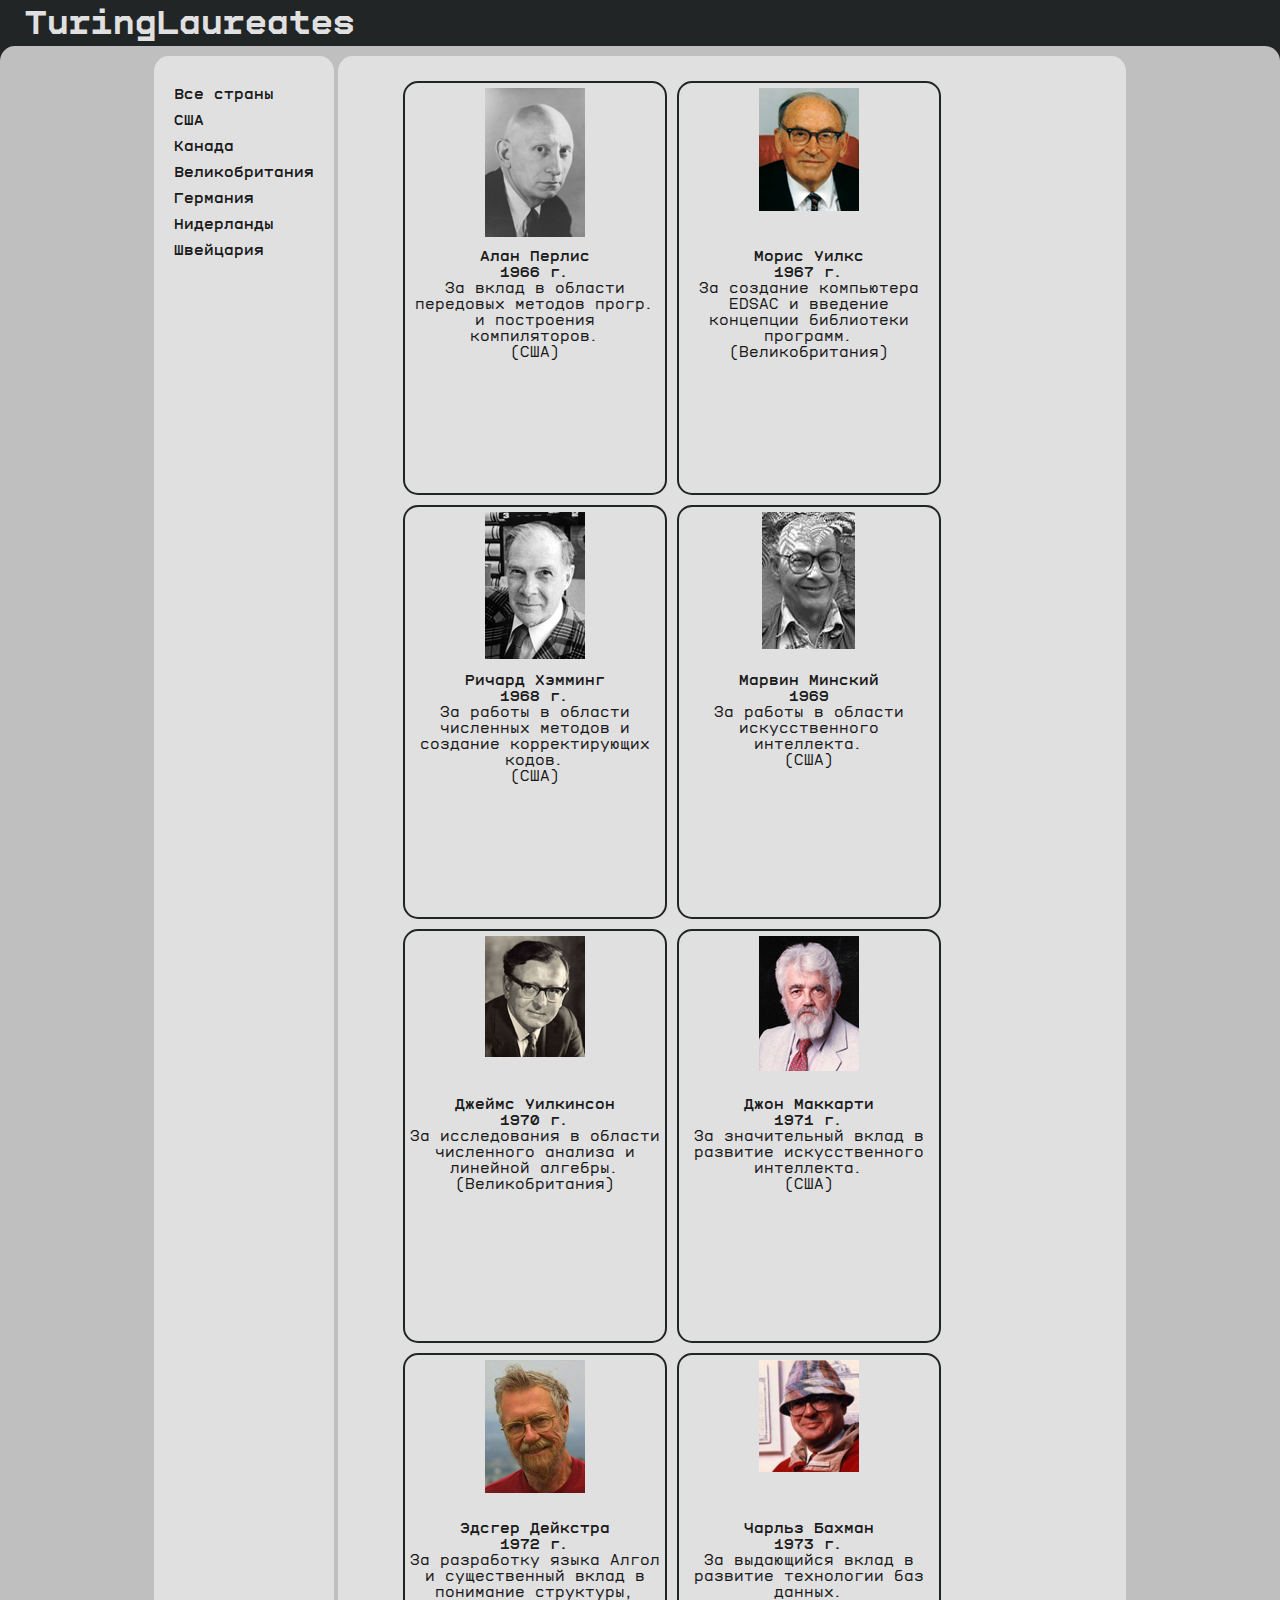
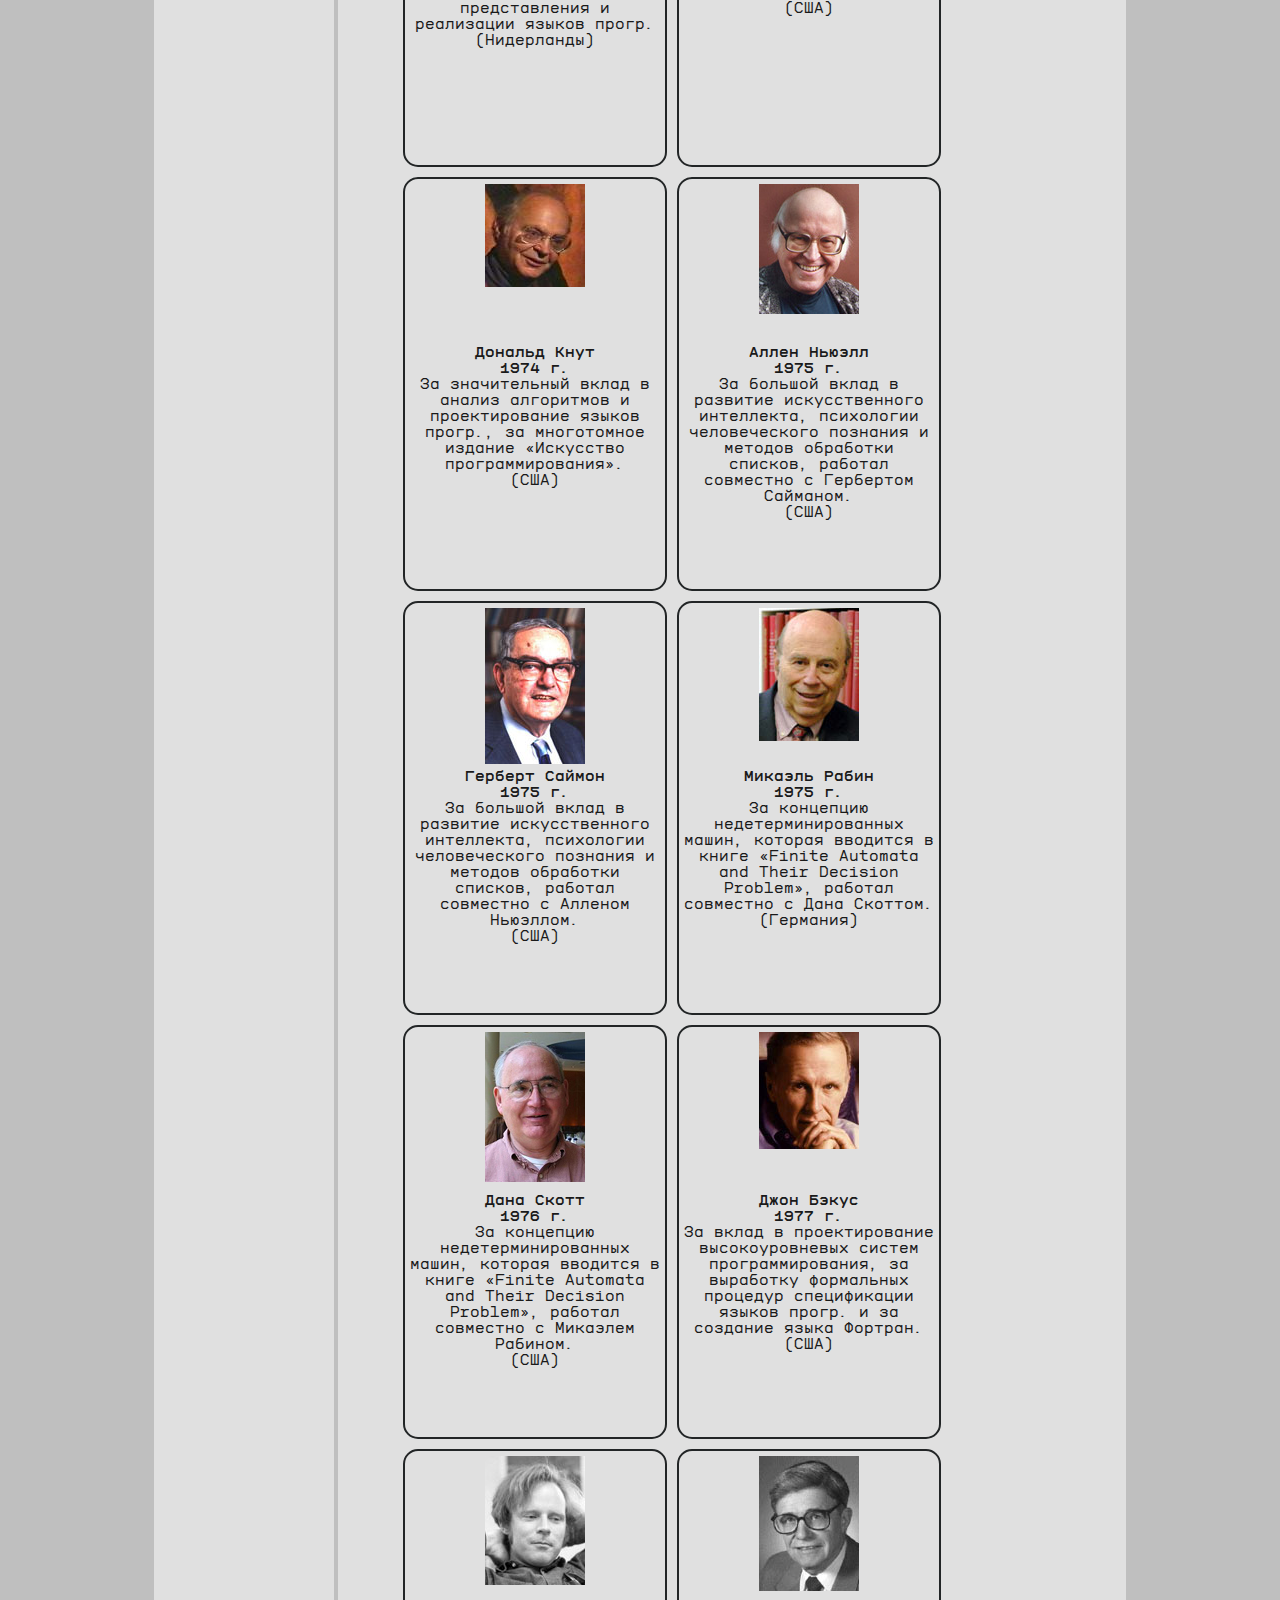
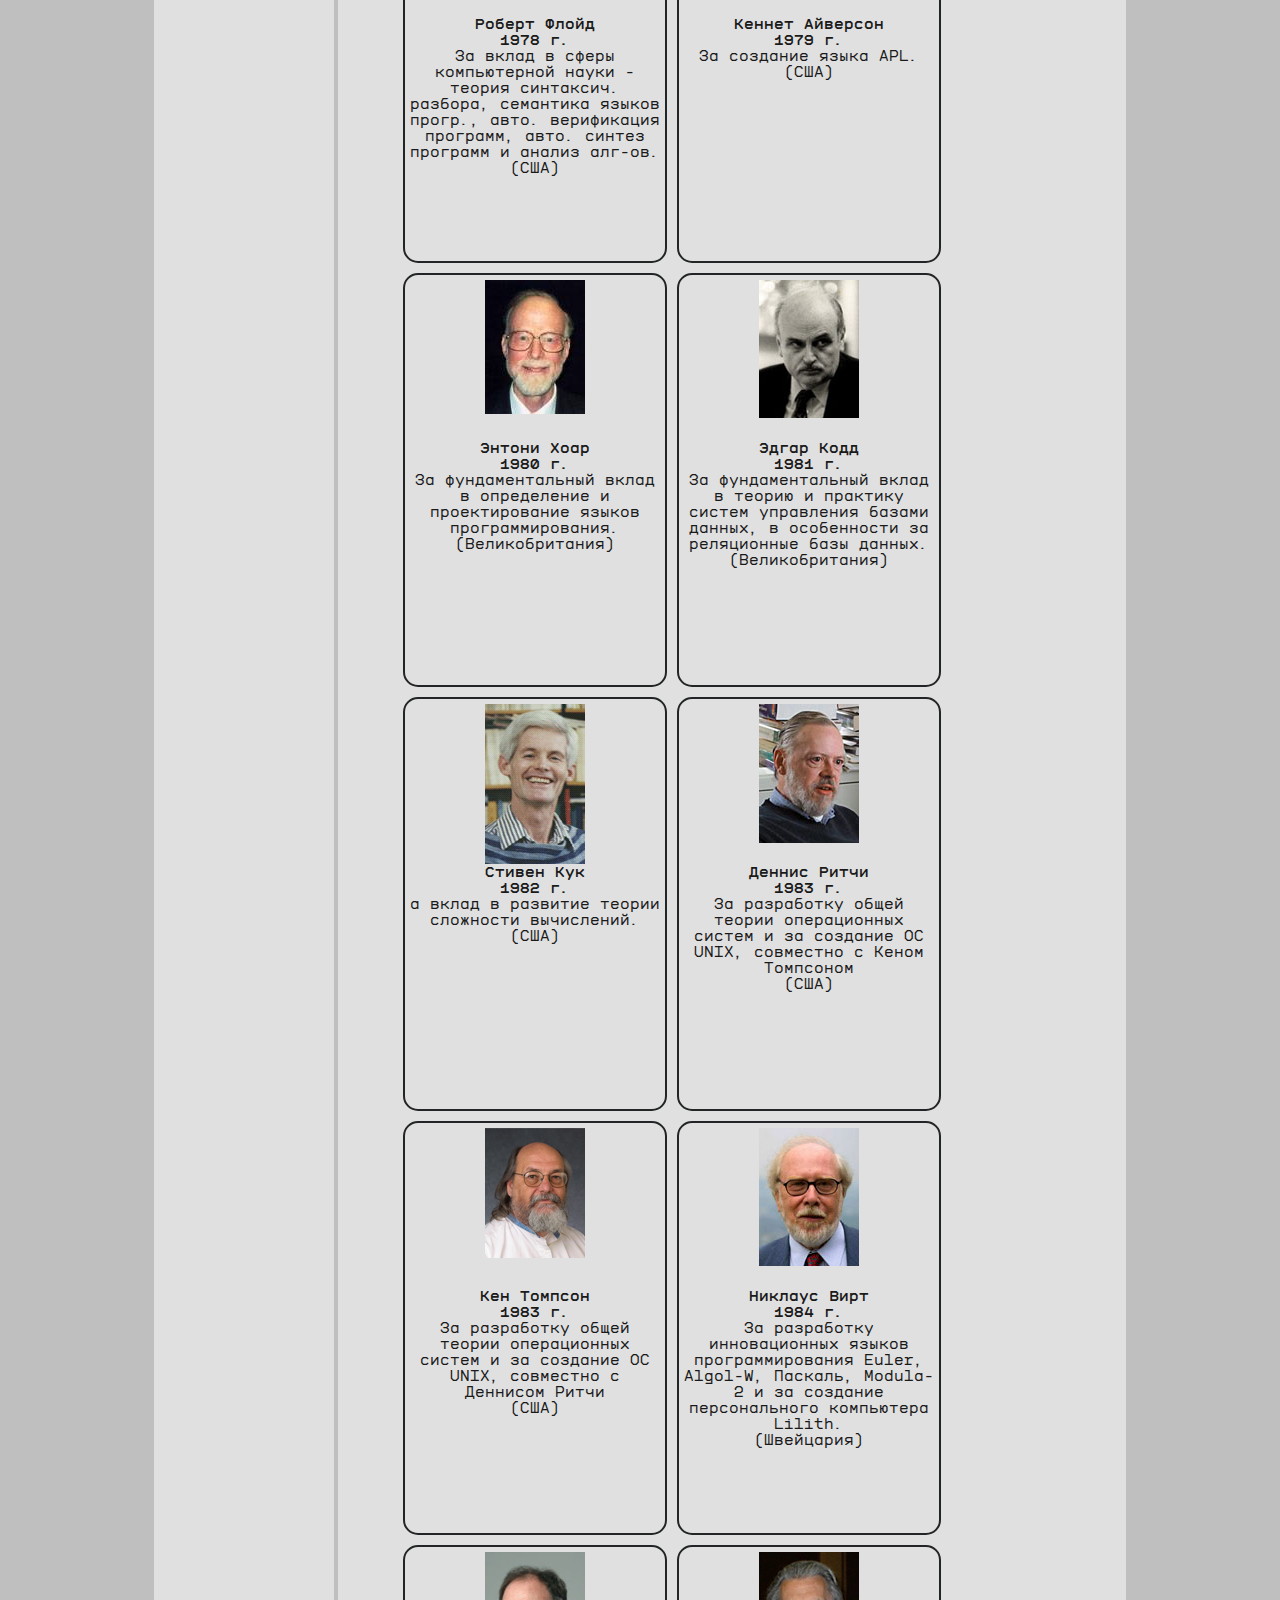
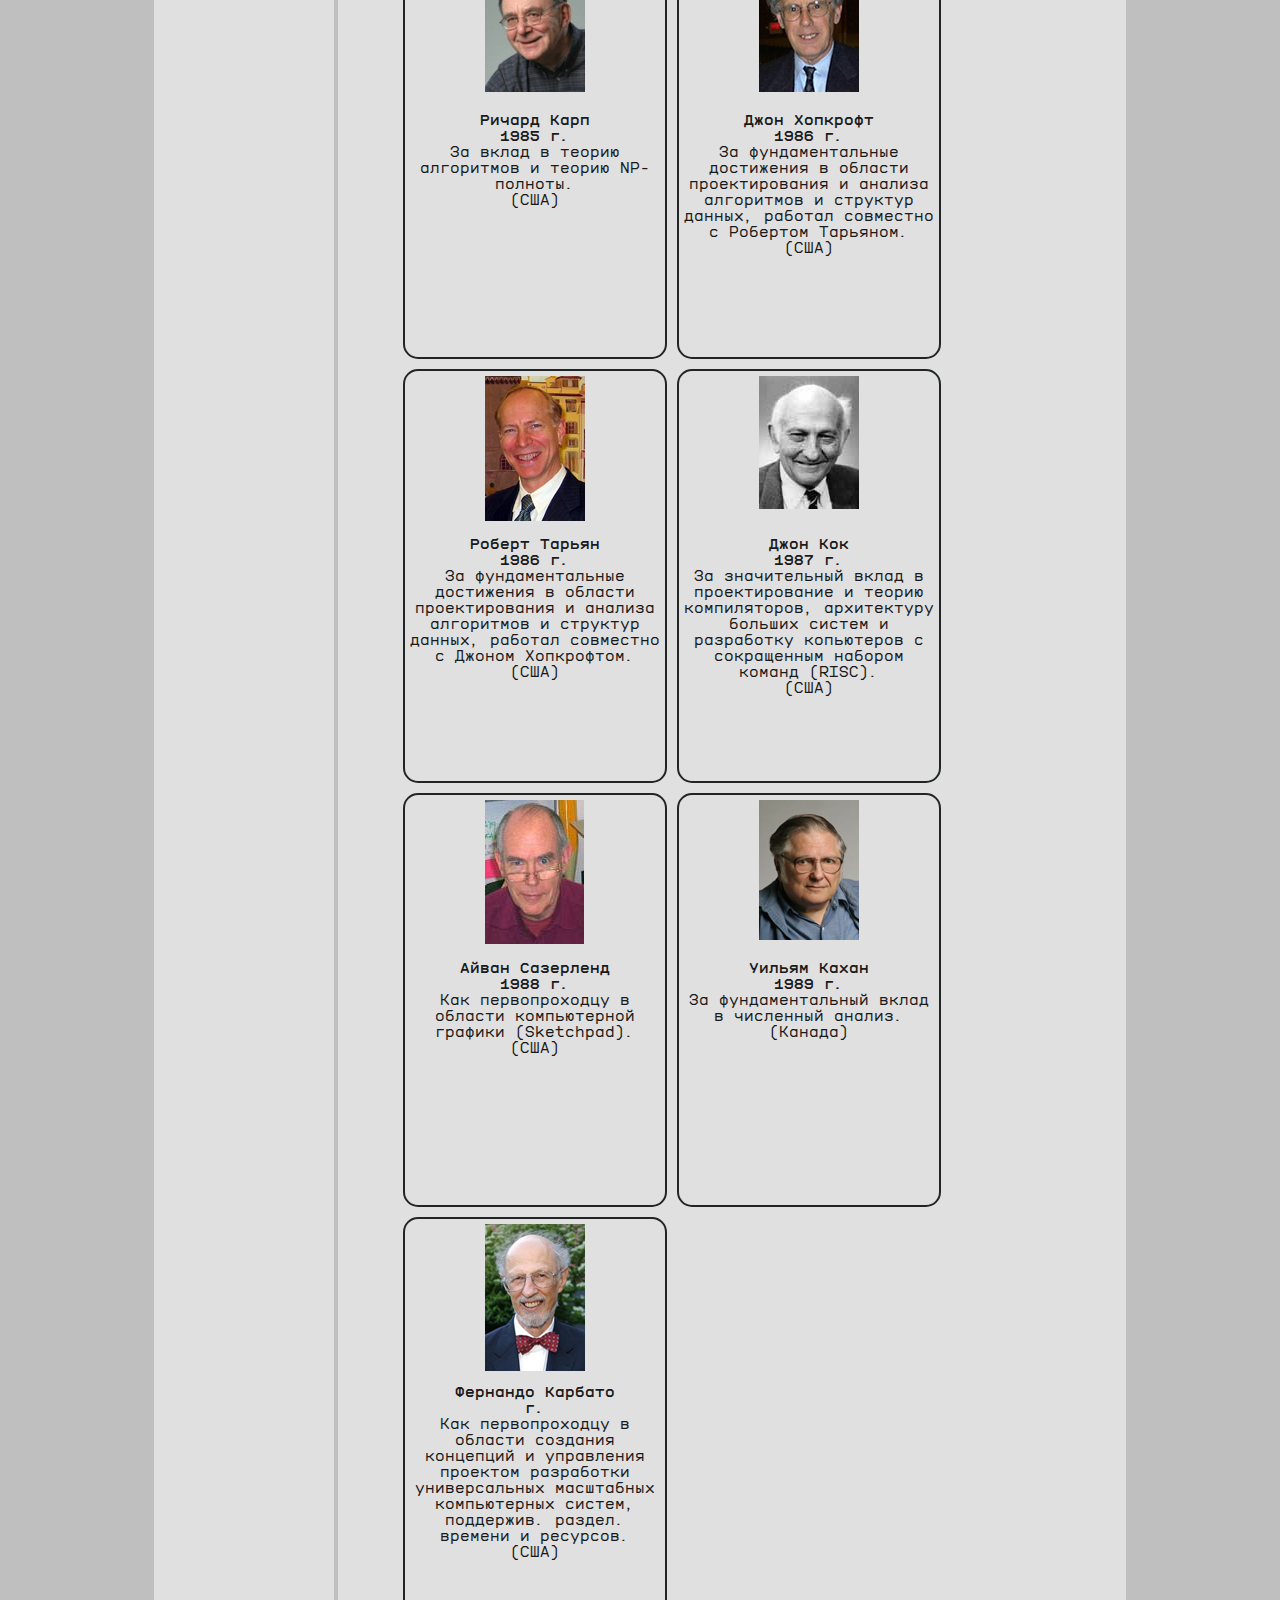
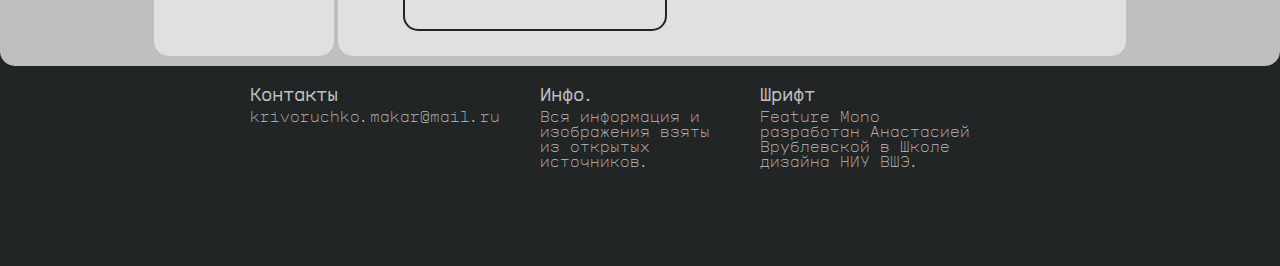
<file: index.html>
<!DOCTYPE html>
<html lang="en, ru">
    <head>
        <meta charset="UTF-8">
        <meta name="viewport" content="width=device-width, initial-scale=1.0">
        <title>TuringLaureates.ru</title>
        <link rel="stylesheet" href="style.css">
    </head>
    <body>
        <header>
            <nav class="navHeader">
                <a href="index.html">TuringLaureates</a>
            </nav>
        </header>
        <main>
            <aside>
                <a data-f="fromAllCountries" class="btn-AllCountries">Все страны</a>
                <a data-f="USA" class="btn-USA">США</a>
                <a data-f="Canada" class="btn-Canada">Канада</a>
                <a data-f="UK" class="btn-UK">Великобритания</a>
                <a data-f="Germany" class="btn-Germany">Германия</a>
                <a data-f="Niderlands" class="btn-Niderlands">Нидерланды</a>
                <a data-f="Switzerland" class="btn-USA">Швейцария</a>
            </aside>
            <article>
                <div class="fromAllCountries">
                    <div class="block USA">
                        <div class="inside-block-img">
                            <img src="./img/Alan_P.jpg"/>
                        </div>
                        <div class="inside-block-name">
                            Алан Перлис
                        </div>
                        <div class="inside-block-inf">
                            1966 г.
                            <p>За вклад в области передовых методов прогр. и построения компиляторов.</p>
                            <p>(США)</p>
                        </div>
                    </div>
                    <div class="block UK">
                        <div class="inside-block-img">
                            <img src="./img/Maurice_W.jpg"/>
                        </div>
                        <div class="inside-block-name">
                            Морис Уилкс
                        </div>
                        <div class="inside-block-inf">
                            1967 г.
                            <p>За создание компьютера EDSAC и введение концепции библиотеки программ.</p>
                            <p>(Великобритания)</p>
                        </div>
                    </div>
                    <div class="block USA">
                        <div class="inside-block-img">
                            <img src="./img/Richard_H.jpg"/>
                        </div>
                        <div class="inside-block-name">
                            Ричард Хэмминг
                        </div>
                        <div class="inside-block-inf">
                            1968 г.
                            <p>За работы в области численных методов и создание корректирующих кодов.</p>
                            <p>(США)</p>
                        </div>
                    </div>
                    <div class="block USA">
                        <div class="inside-block-img">
                            <img src="./img/Marvin_M.jpg"/>
                        </div>
                        <div class="inside-block-name">
                            Марвин Минский
                        </div>
                        <div class="inside-block-inf">
                            1969
                            <p>За работы в области искусственного интеллекта.</p>
                            <p>(США)</p>
                        </div>
                    </div>
                    <div class="block UK">
                        <div class="inside-block-img">
                            <img src="./img/James_W.jpg"/>
                        </div>
                        <div class="inside-block-name">
                            Джеймс Уилкинсон
                        </div>
                        <div class="inside-block-inf">
                            1970 г.
                            <p>За исследования в области численного анализа и линейной алгебры.</p>
                            <p>(Великобритания)</p>
                        </div>
                    </div>
                    <div class="block USA">
                        <div class="inside-block-img">
                            <img src="./img/John_M.jpg"/>
                        </div>
                        <div class="inside-block-name">
                            Джон Маккарти
                        </div>
                        <div class="inside-block-inf">
                            1971 г.
                            <p>За значительный вклад в развитие искусственного интеллекта.</p>
                            <p>(США)</p>
                        </div>
                    </div>
                    <div class="block Niderlands">
                        <div class="inside-block-img">
                            <img src="./img/Edsger_D.jpg"/>
                        </div>
                        <div class="inside-block-name">
                            Эдсгер Дейкстра
                        </div>
                        <div class="inside-block-inf">
                            1972 г.
                            <p>За разработку языка Алгол и существенный вклад в понимание структуры, представления и реализации языков прогр.</p>
                            <p>(Нидерланды)</p>
                        </div>
                    </div>
                    <div class="block USA">
                        <div class="inside-block-img">
                            <img src="./img/Charles_B.jpg"/>
                        </div>
                        <div class="inside-block-name">
                            Чарльз Бахман
                        </div>
                        <div class="inside-block-inf">
                            1973 г.
                            <p>За выдающийся вклад в развитие технологии баз данных.</p>
                            <p>(США)</p>
                        </div>
                    </div>
                    <div class="block USA">
                        <div class="inside-block-img">
                            <img src="./img/Donald_K.jpg"/>
                        </div>
                        <div class="inside-block-name">
                            Дональд Кнут
                        </div>
                        <div class="inside-block-inf">
                            1974 г.
                            <p>За значительный вклад в анализ алгоритмов и проектирование языков прогр., за многотомное издание «Искусство программирования».</p>
                            <p>(США)</p>
                        </div>
                    </div>
                    <div class="block USA">
                        <div class="inside-block-img">
                            <img src="./img/Allen_N.jpg"/>
                        </div>
                        <div class="inside-block-name">
                            Аллен Ньюэлл
                        </div>
                        <div class="inside-block-inf">
                            1975 г.
                            <p>За большой вклад в развитие искусственного интеллекта, психологии человеческого познания и методов обработки списков, работал совместно с Гербертом Сайманом.</p>
                            <p>(США)</p>
                        </div>
                    </div>
                    <div class="block USA">
                        <div class="inside-block-img">
                            <img src="./img/Herbert_S.jpg"/>
                        </div>
                        <div class="inside-block-name">
                            Герберт Саймон
                        </div>
                        <div class="inside-block-inf">
                            1975 г.
                            <p>За большой вклад в развитие искусственного интеллекта, психологии человеческого познания и методов обработки списков, работал совместно с Алленом Ньюэллом.</p>
                            <p>(США)</p>
                        </div>
                    </div>
                    <div class="block Germany">
                        <div class="inside-block-img">
                            <img src="./img/Michael_R.jpg"/>
                        </div>
                        <div class="inside-block-name">
                            Микаэль Рабин
                        </div>
                        <div class="inside-block-inf">
                            1975 г.
                            <p>За концепцию недетерминированных машин, которая вводится в книге «Finite Automata and Their Decision Problem», работал совместно с Дана Скоттом.</p>
                            <p>(Германия)</p>
                        </div>
                    </div>
                    <div class="block USA">
                        <div class="inside-block-img">
                            <img src="./img/Dana_S.jpg"/>
                        </div>
                        <div class="inside-block-name">
                            Дана Скотт
                        </div>
                        <div class="inside-block-inf">
                            1976 г.
                            <p>За концепцию недетерминированных машин, которая вводится в книге «Finite Automata and Their Decision Problem», работал совместно с Микаэлем Рабином.</p>
                            <p>(США)</p>
                        </div>
                    </div>
                    <div class="block USA">
                        <div class="inside-block-img">
                            <img src="./img/John_B.jpg"/>
                        </div>
                        <div class="inside-block-name">
                            Джон Бэкус
                        </div>
                        <div class="inside-block-inf">
                            1977 г.
                            <p>За вклад в проектирование высокоуровневых систем программирования, за выработку формальных процедур спецификации языков прогр. и за создание языка Фортран.</p>
                            <p>(США)</p>
                        </div>
                    </div>
                    <div class="block USA">
                        <div class="inside-block-img">
                            <img src="./img/Robert_F.jpg"/>
                        </div>
                        <div class="inside-block-name">
                            Роберт Флойд
                        </div>
                        <div class="inside-block-inf">
                            1978 г.
                            <p>За вклад в сферы компьютерной науки - теория синтаксич. разбора, семантика языков прогр., авто. верификация программ, авто. синтез программ и анализ алг-ов.</p>
                            <p>(США)</p>
                        </div>
                    </div>
                    <div class="block USA">
                        <div class="inside-block-img">
                            <img src="./img/Kenneth_I.jpg"/>
                        </div>
                        <div class="inside-block-name">
                            Кеннет Айверсон
                        </div>
                        <div class="inside-block-inf">
                            1979 г.
                            <p>За создание языка APL.</p>
                            <p>(США)</p>
                        </div>
                    </div>
                    <div class="block UK">
                        <div class="inside-block-img">
                            <img src="./img/Anthony_H.jpg"/>
                        </div>
                        <div class="inside-block-name">
                            Энтони Хоар
                        </div>
                        <div class="inside-block-inf">
                            1980 г.
                            <p>За фундаментальный вклад в определение и проектирование языков программирования.</p>
                            <p>(Великобритания)</p>
                        </div>
                    </div>
                    <div class="block UK">
                        <div class="inside-block-img">
                            <img src="./img/Edgar_C.jpg"/>
                        </div>
                        <div class="inside-block-name">
                            Эдгар Кодд
                        </div>
                        <div class="inside-block-inf">
                            1981 г.
                            <p>За фундаментальный вклад в теорию и практику систем управления базами данных, в особенности за реляционные базы данных.</p>
                            <p>(Великобритания)</p>
                        </div>
                    </div>
                    <div class="block USA">
                        <div class="inside-block-img">
                            <img src="./img/Stethen_C.jpg"/>
                        </div>
                        <div class="inside-block-name">
                            Стивен Кук
                        </div>
                        <div class="inside-block-inf">
                            1982 г.
                            <p>а вклад в развитие теории сложности вычислений.</p>
                            <p>(США)</p>
                        </div>
                    </div>
                    <div class="block USA">
                        <div class="inside-block-img">
                            <img src="./img/Dennis_R.jpg"/>
                        </div>
                        <div class="inside-block-name">
                            Деннис Ритчи
                        </div>
                        <div class="inside-block-inf">
                            1983 г.
                            <p>За разработку общей теории операционных систем и за создание ОС UNIX, совместно с Кеном Томпсоном</p>
                            <p>(США)</p>
                        </div>
                    </div>
                    <div class="block USA">
                        <div class="inside-block-img">
                            <img src="./img/Kenneth_T.jpg"/>
                        </div>
                        <div class="inside-block-name">
                            Кен Томпсон
                        </div>
                        <div class="inside-block-inf">
                            1983 г.
                            <p>За разработку общей теории операционных систем и за создание ОС UNIX, совместно с Деннисом Ритчи</p>
                            <p>(США)</p>
                        </div>
                    </div>
                    <div class="block Switzerland">
                        <div class="inside-block-img">
                            <img src="./img/Niklaus_W.jpg"/>
                        </div>
                        <div class="inside-block-name">
                            Никлаус Вирт
                        </div>
                        <div class="inside-block-inf">
                            1984 г.
                            <p>За разработку инновационных языков программирования Euler, Algol-W, Паскаль, Modula-2 и за создание персонального компьютера Lilith.</p>
                            <p>(Швейцария)</p>
                        </div>
                    </div>
                    <div class="block USA">
                        <div class="inside-block-img">
                            <img src="./img/Richard_K.jpg"/>
                        </div>
                        <div class="inside-block-name">
                            Ричард Карп
                        </div>
                        <div class="inside-block-inf">
                            1985 г.
                            <p>За вклад в теорию алгоритмов и теорию NP-полноты.</p>
                            <p>(США)</p>
                        </div>
                    </div>
                    <div class="block USA">
                        <div class="inside-block-img">
                            <img src="./img/John_H.jpg"/>
                        </div>
                        <div class="inside-block-name">
                            Джон Хопкрофт
                        </div>
                        <div class="inside-block-inf">
                            1986 г.
                            <p>За фундаментальные достижения в области проектирования и анализа алгоритмов и структур данных, работал совместно с Робертом Тарьяном.</p>
                            <p>(США)</p>
                        </div>
                    </div>
                    <div class="block USA">
                        <div class="inside-block-img">
                            <img src="./img/Robert_T.jpg"/>
                        </div>
                        <div class="inside-block-name">
                            Роберт Тарьян
                        </div>
                        <div class="inside-block-inf">
                            1986 г.
                            <p>За фундаментальные достижения в области проектирования и анализа алгоритмов и структур данных, работал совместно с Джоном Хопкрофтом.</p>
                            <p>(США)</p>
                        </div>
                    </div>
                    <div class="block USA">
                        <div class="inside-block-img">
                            <img src="./img/John_C.jpg"/>
                        </div>
                        <div class="inside-block-name">
                            Джон Кок
                        </div>
                        <div class="inside-block-inf">
                            1987 г.
                            <p>За значительный вклад в проектирование и теорию компиляторов, архитектуру больших систем и разработку копьютеров с сокращенным набором команд (RISC).</p>
                            <p>(США)</p>
                        </div>
                    </div>
                    <div class="block USA">
                        <div class="inside-block-img">
                            <img src="./img/Ivan_S.jpg"/>
                        </div>
                        <div class="inside-block-name">
                            Айван Сазерленд
                        </div>
                        <div class="inside-block-inf">
                            1988 г.
                            <p>Как первопроходцу в области компьютерной графики (Sketchpad).</p>
                            <p>(США)</p>
                        </div>
                    </div>
                    <div class="block Canada">
                        <div class="inside-block-img">
                            <img src="./img/William_K.jpg"/>
                        </div>
                        <div class="inside-block-name">
                            Уильям Кахан
                        </div>
                        <div class="inside-block-inf">
                            1989 г.
                            <p>За фундаментальный вклад в численный анализ.</p>
                            <p>(Канада)</p>
                        </div>
                    </div>
                    <div class="block ">
                        <div class="inside-block-img">
                            <img src="./img/Fernando_C.jpg"/>
                        </div>
                        <div class="inside-block-name">
                            Фернандо Карбато
                        </div>
                        <div class="inside-block-inf">
                             г.
                            <p>Как первопроходцу в области создания концепций и управления проектом разработки универсальных масштабных компьютерных систем, поддержив. раздел. времени и ресурсов.</p>
                            <p>(США)</p>
                        </div>
                    </div>
                    <!-- <div class="block ">
                        <div class="inside-block-img">
                            <img src="."/>
                        </div>
                        <div class="inside-block-name">
                            
                        </div>
                        <div class="inside-block-inf">
                             г.
                            <p>.</p>
                            <p>()</p>
                        </div>
                    </div> -->
                </div>
            </article>
        </main>
        <footer>
            <nav class="navFooter">
                <div class="contacts">
                    <a>Контакты</a>
                    <p>krivoruchko.makar@mail.ru</p>
                </div>
                <div class="inf">
                    <a>Инфо.</a>
                    <p>Вся информация и изображения взяты из открытых источников.</p>
                </div>
                <div class="font">
                    <a>Шрифт</a>
                    <p>Feature Mono разработан Анастасией Врублевской в Школе дизайна НИУ ВШЭ.</p>
                </div>
            </nav>
        </footer>
    </body>
    <script src="script.js"></script>
</html>
</file>
<file: style.css>
@font-face {
    font-family: "FeatureMono-Medium";
    src: url("./FeatureMono-Medium.ttf");
}
@font-face {
    font-family: "FeatureMono-Bold";
    src: url("./FeatureMono-Bold.ttf");
}
@font-face {
    font-family: "FeatureMono-Regular";
    src: url("./FeatureMono-Regular.ttf");
}
@font-face {
  font-family: "FeatureMono-Thin";
  src: url("./FeatureMono-Thin.ttf");
}

body {
    background-color: #222526;
    width: 100%;
    margin: 0 auto;
    color:#1A1A1A
}

header {
    background-color: #222526;
    font-family:"FeatureMono-Bold";
    border: none;
    color:#E0E0E0;
    font-size: 36px;
    margin: 0 auto;
    padding: 5px;
}
.navHeader {
    text-align: left;
    margin-left: 20px;
    margin-right: 20px;
}
.navHeader a, .navHeader a:link, .navHeader a:hover, .navHeader  a:visited, .navHeader  a:active {
  text-decoration: none;
  color:#E0E0E0;
}

main {
  background-color: #BFBFBF;
  display: flex;
  box-sizing: content-box;
  padding-left: 12%;
  padding-right: 12%;
  padding-top: 10px;
  padding-bottom: 10px;
  border-radius: 15px;
  align-items: stretch;
}

article {
  flex: 1;
  padding-top: 20px;
  padding-bottom: 20px;
  padding-left: 60px;
  padding-right: 60px;
  margin-left: 4px;
  min-height: 1000px;
  background-color: #E0E0E0;
  font-family: "FeatureMono-Medium";
  border-radius: 15px;
  display: flex;
}
article div.block {
  border: 2px solid #222526;
  height: 400px;
  width: 250px;
  border-radius: 15px;
  padding: 5px;
  float: left;
  margin: 5px;
  cursor: pointer;
}
.hide {
  opacity: 1;
  animation-name: anim1;
  animation-duration: 0.0s;
  animation-fill-mode: forwards;
}
@keyframes anim1 {
  to {
    opacity: 0;
    min-height: 0;
    height: 0;
    min-width: 0;
    width: 0;
    padding: 0;
    margin: 0;
    border: 0;
  }
}
.inside-block-img {
  text-align: center;
  height: 160px;
}
.inside-block-name {
  text-align: center;
}
.inside-block-inf {
  text-align: center;
}
.inside-block-inf p {
  font-family: "FeatureMono-Regular";
  margin: 0 auto;
}

aside {
  padding: 20px;
  min-width: 10%;
  min-height: 1000px;
  font-family: "FeatureMono-Medium";
  background-color: #E0E0E0;
  border-radius: 15px;  
}
aside a {
  cursor: pointer;
  margin: 0 auto;
  margin-top: 10px;
  text-decoration: none;
  display: block;
  position: relative;
}
aside a, aside  a:hover, aside  a:link, aside  a:visited, aside  a:active {
  text-decoration: none;
  color:#1A1A1A;
}
aside a::after {
  position: absolute;
  content: '';
  left: 0;
  bottom: 0;
  display: block;
  width: 0%;
  height: 2px;
  background-color: #1A1A1A;
  transition: 0.5s;
}
aside a:hover:after {
  width: 100%;
}

footer {
  height: 200px;
  background-color: #222526;
  position: relative;
  font-family: "FeatureMono-Thin";
  color: #BFBFBF
}
.navFooter {
  height: 160px;
  margin-left: 240px;
  margin-right: 240px;
  padding: 10px;
  padding-top: 20px;
  padding-bottom: 20px;
}
.navFooter div.contacts {
  float: left;
}
.navFooter div a {
  font-family: "FeatureMono-Regular";
  font-size: 19px;
}
.navFooter div p {
  margin: 0 auto;
  margin-top: 5px;
}

.navFooter div.inf {
  width: 180px;
  float: left;
  margin-left: 40px;
}

.navFooter div.font {
  margin-left: 40px;
  width: 220px;
  float: left;
}

/* */
</file>
